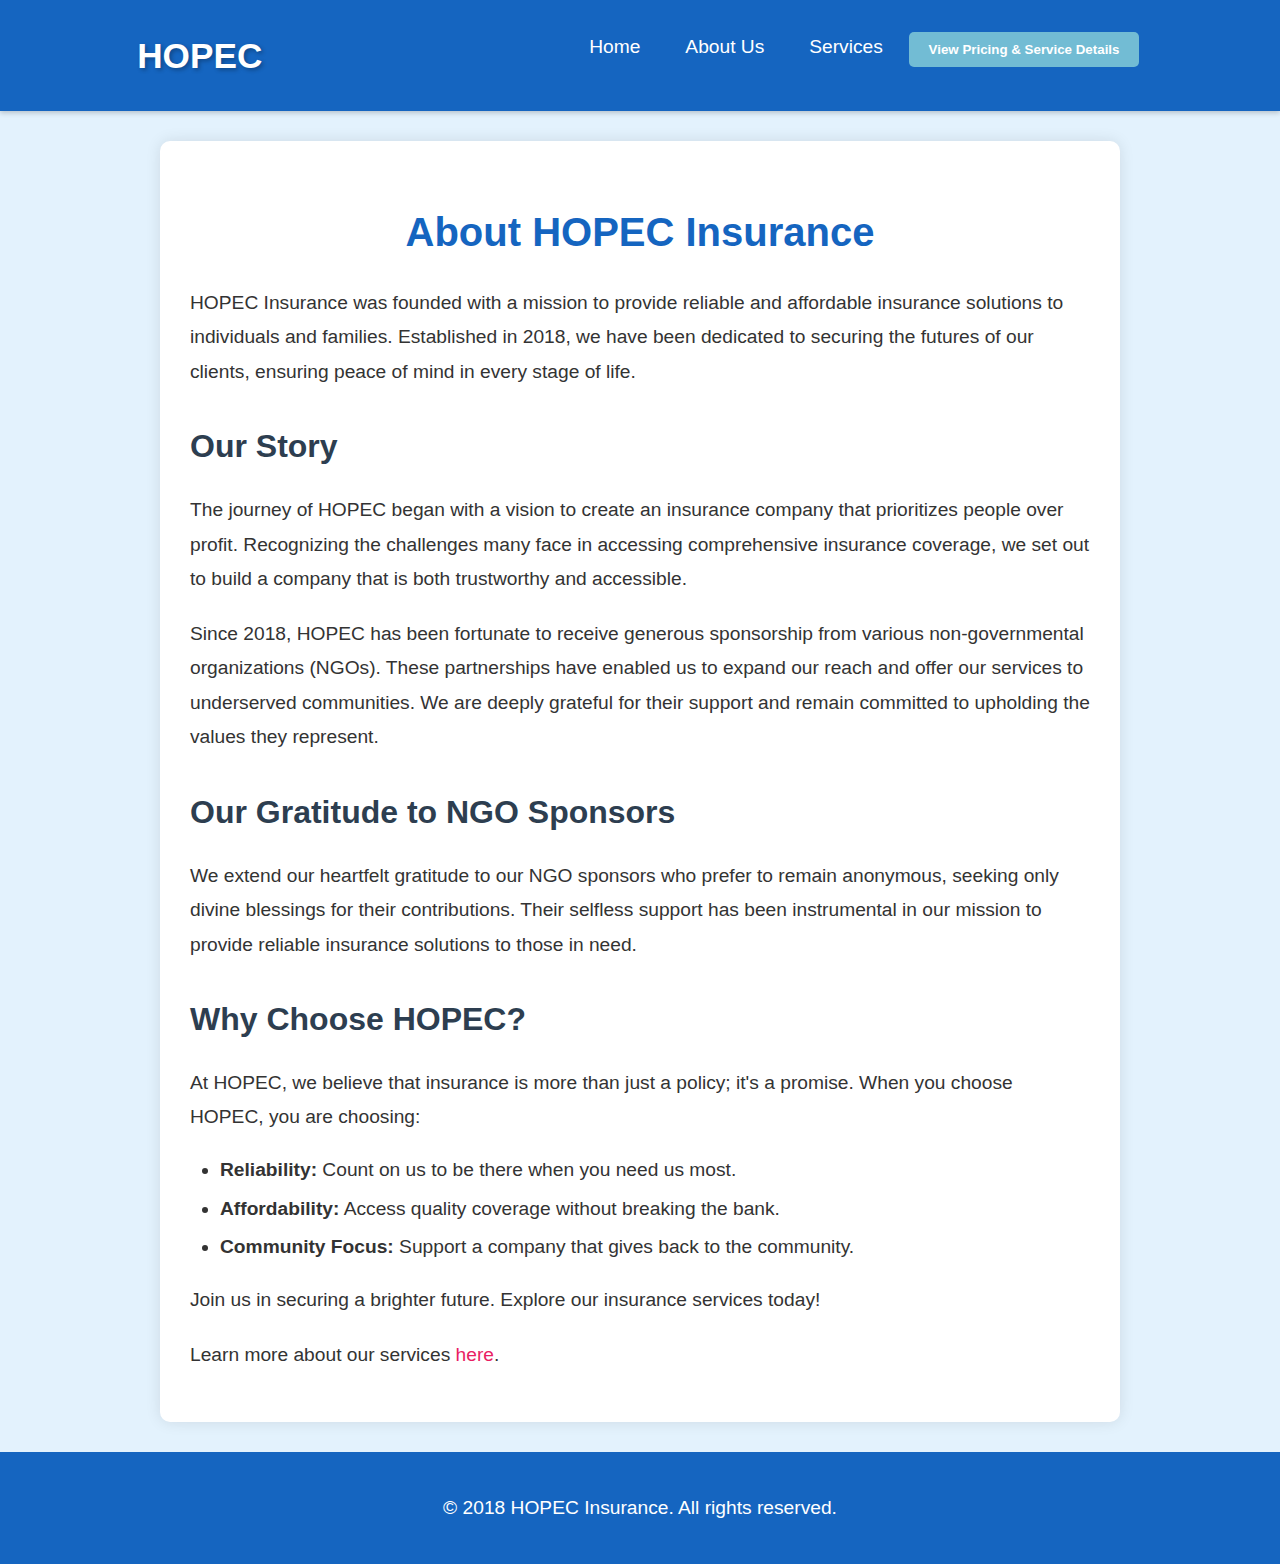
<file: about.html>
<!DOCTYPE html>
<html lang="en">

<head>
    <meta charset="UTF-8">
    <meta name="viewport" content="width=device-width, initial-scale=1.0">
    <title>About HOPEC Insurance</title>
    <link rel="stylesheet" href="style.css">
    <style>
        .container {
            max-width: 900px;
            margin: 30px auto;
            padding: 30px;
            background-color: #fff;
            box-shadow: 0 0 15px rgba(0, 0, 0, 0.1);
            border-radius: 10px;
        }

        h1 {
            font-size: 2.5rem;
            color: #1565c0;
            margin-bottom: 20px;
            text-align: center;
        }

        h2 {
            font-size: 2rem;
            color: #2d3e50;
            margin-top: 30px;
            margin-bottom: 15px;
        }

        p {
            font-size: 1.2rem;
            margin-bottom: 20px;
            line-height: 1.8;
        }

        ul {
            list-style-type: disc;
            padding-left: 30px;
            margin-bottom: 20px;
        }

        li {
            font-size: 1.2rem;
            line-height: 1.6;
            margin-bottom: 8px;
        }

        a {
            color: #e91e63;
            text-decoration: none;
            transition: color 0.3s ease;
        }

        a:hover {
            text-decoration: underline;
            color: #c2185b;
        }
    </style>
</head>

<body>
    <header>
        <nav>
            <div class="logo">HOPEC</div>
            <ul class="nav-links">
                <li><a href="index.html">Home</a></li>
                <li><a href="about.html">About Us</a></li>
                <li><a href="#services">Services</a></li>
                <li><button style="font-weight: bold; background-color: #72bcd4; color: white; padding: 10px 20px; border: none; cursor: pointer; border-radius: 5px;" onclick="document.getElementById('pricingPopup').style.display='block'">View Pricing & Service Details</button></li>
            </ul>
            <div class="burger">
                <div class="line1"></div>
                <div class="line2"></div>
                <div class="line3"></div>
            </div>
        </nav>
    </header>
    <div class="container">
        <h1>About HOPEC Insurance</h1>

        <p>HOPEC Insurance was founded with a mission to provide reliable and affordable insurance solutions to
            individuals and families. Established in 2018, we have been dedicated to securing the futures of our
            clients, ensuring peace of mind in every stage of life.</p>

        <h2>Our Story</h2>

        <p>The journey of HOPEC began with a vision to create an insurance company that prioritizes people over profit.
            Recognizing the challenges many face in accessing comprehensive insurance coverage, we set out to build a
            company that is both trustworthy and accessible.</p>

        <p>Since 2018, HOPEC has been fortunate to receive generous sponsorship from various non-governmental
            organizations (NGOs). These partnerships have enabled us to expand our reach and offer our services to
            underserved communities. We are deeply grateful for their support and remain committed to upholding the
            values they represent.</p>

        <h2>Our Gratitude to NGO Sponsors</h2>

        <p>We extend our heartfelt gratitude to our NGO sponsors who prefer to remain anonymous, seeking only divine
            blessings for their contributions. Their selfless support has been instrumental in our mission to provide
            reliable insurance solutions to those in need.</p>

        <h2>Why Choose HOPEC?</h2>

        <p>At HOPEC, we believe that insurance is more than just a policy; it's a promise. When you choose HOPEC, you
            are choosing:</p>

        <ul>
            <li><strong>Reliability:</strong> Count on us to be there when you need us most.</li>
            <li><strong>Affordability:</strong> Access quality coverage without breaking the bank.</li>
            <li><strong>Community Focus:</strong> Support a company that gives back to the community.</li>
        </ul>

        <p>Join us in securing a brighter future. Explore our insurance services today!</p>

        <p>Learn more about our services <a href="services.html">here</a>.</p>
    </div>
    <footer>
        <p>&copy; 2018 HOPEC Insurance. All rights reserved.</p>
    </footer>
    <script src="script.js"></script>
</body>

</html>
</file>
<file: style.css>
/* General Styles */
body {
    font-family: 'Arial', sans-serif;
    margin: 0;
    padding: 0;
    box-sizing: border-box;
    background-color: #e3f2fd;
    /* A softer blue */
    color: #333;
    /* Dark Gray for Text */
    line-height: 1.7;
    /* Improved line height for readability */
    overflow-x: hidden;
}

/* Header Styles */
header {
    background-color: #1565c0;
    /* A more vibrant blue */
    color: #fff;
    padding: 1rem 0;
    box-shadow: 0 2px 5px rgba(0, 0, 0, 0.2);
}

nav {
    display: flex;
    justify-content: space-around;
    align-items: center;
}

.logo {
    font-size: 2.2rem;
    /* Slightly larger logo */
    font-weight: bold;
    color: #fff;
    /* White for Logo Text */
    text-shadow: 2px 2px 4px rgba(0, 0, 0, 0.3);
}

.nav-links {
    display: flex;
    list-style: none;
    width: 45%;
    /* Adjusted width */
    justify-content: space-around;
}

.nav-links a {
    color: #fff;
    text-decoration: none;
    transition: color 0.3s ease, background-color 0.3s ease;
    padding: 0.7rem 1.2rem;
    /* Adjusted padding */
    border-radius: 7px;
    /* Slightly more rounded */
}

.nav-links a:hover {
    color: #bbdefb;
    /* A lighter blue on hover */
    background-color: rgba(255, 255, 255, 0.1);
}

/* Burger Styles */
.burger {
    display: none;
    cursor: pointer;
}

.burger div {
    width: 25px;
    height: 3px;
    background-color: #fff;
    margin: 5px;
    transition: all 0.3s ease;
}

/* Hero Section Styles */
.hero {
    padding: 5rem 0;
    /* Increased padding */
    text-align: center;
    background-color: #81d4fa;
    /* Light Sea Blue */
    background-image: url('https://images.unsplash.com/photo-1484820301354-63bdc0a74c0f?q=80&w=2070&auto=format&fit=crop&ixlib=rb-4.0.3&ixid=M3wxMjA3fDB8MHxwaG90by1wYWdlfHx8fGVufDB8fHx8fA%3D%3D');
    background-size: cover;
    background-position: center;
    /* Ensure the image covers the area and is centered */
    background-blend-mode: multiply;
    color: #fff;
    text-shadow: 2px 2px 4px rgba(0, 0, 0, 0.5);
}

.hero-content {
    width: 85%;
    /* Adjusted width */
    margin: 0 auto;
}

.hero h1 {
    font-size: 3.5rem;
    /* Increased font size */
    margin-bottom: 1.2rem;
}

.hero p {
    font-size: 1.6rem;
    /* Increased font size */
    margin-bottom: 2.2rem;
}

.hero button {
    background-color: #e91e63;
    /* Pink */
    color: #fff;
    padding: 1.2rem 2.5rem;
    /* Adjusted padding */
    border: none;
    cursor: pointer;
    transition: background-color 0.3s ease, transform 0.3s ease;
    border-radius: 7px;
    box-shadow: 0 2px 5px rgba(0, 0, 0, 0.3);
    font-size: 1.1rem;
}

.hero button:hover {
    background-color: #c2185b;
    /* Darker Pink on Hover */
    transform: translateY(-3px);
}

/* Services Section Styles */
.services {
    padding: 4rem 0;
    /* Increased padding */
    text-align: center;
    background-color: #fff;
    /* White Background */
}

.services h2 {
    color: #1565c0;
    /* A more vibrant blue */
    margin-bottom: 2.5rem;
    font-size: 2.8rem;
    /* Increased font size */
}

.services-container {
    display: flex;
    justify-content: space-around;
    flex-wrap: wrap;
    width: 85%;
    /* Adjusted width */
    margin: 0 auto;
}

.service-card {
    width: 30%;
    margin-bottom: 2.5rem;
    padding: 2rem;
    border: 1px solid #ccc;
    background-color: #f9f9f9;
    /* Light Gray Background */
    border-radius: 12px;
    box-shadow: 0 2px 5px rgba(0, 0, 0, 0.1);
    transition: transform 0.3s ease;
}

.service-card:hover {
    transform: translateY(-7px);
}

.service-card h3 {
    margin-bottom: 1rem;
    color: #1565c0;
    /* A more vibrant blue */
    font-size: 1.8rem;
}

.service-card p {
    font-size: 1.1rem;
}

/* Comments Section Styles */
.comments {
    background-color: #f9f9f9;
    padding: 4rem 0;
    text-align: center;
}

.comments h2 {
    color: #1565c0;
    margin-bottom: 2.5rem;
    font-size: 2.8rem;
}

.comment-container {
    width: 85%;
    margin: 0 auto;
    display: grid;
    grid-template-columns: repeat(auto-fit, minmax(250px, 1fr)); 
    gap: 1.5rem;
}

.comment {
    background-color: #fff;
    padding: 1.5rem;
    border-radius: 8px;
    box-shadow: 0 2px 5px rgba(0, 0, 0, 0.1);
    text-align: left;
    cursor: pointer; 
    transition: transform 0.2s ease-in-out; 
}

.comment:hover {
    transform: scale(1.05); 
}

.comment p {
    font-size: 1.1rem;
    line-height: 1.6;
    margin-bottom: 0.5rem;
}

.comment-author {
    font-style: italic;
    color: #777;
}

.read-more {
    display: inline-block;
    margin-top: 1.5rem;
    padding: 0.8rem 2rem;
    background-color: #1565c0;
    color: #fff;
    text-decoration: none;
    border-radius: 7px;
    transition: background-color 0.3s ease;
}

.read-more:hover {
    background-color: #0d47a1;
}

/* Popup Styles */
.comment-popup {
    display: none;
    position: fixed;
    top: 0;
    left: 0;
    width: 100%;
    height: 100%;
    background-color: rgba(0, 0, 0, 0.8); 
    z-index: 1000;
    justify-content: center;
    align-items: center;
}

.comment-popup-content {
    background-color: #fff;
    padding: 2rem;
    border-radius: 8px;
    box-shadow: 0 4px 8px rgba(0, 0, 0, 0.2);
    text-align: left;
    width: 80%;
    max-width: 600px;
    position: relative;
}

.comment-popup-close {
    position: absolute;
    top: 10px;
    right: 10px;
    font-size: 1.5rem;
    cursor: pointer;
    color: #555;
}

.comment-popup p {
    font-size: 1.2rem;
    line-height: 1.7;
    margin-bottom: 1rem;
}

.comment-popup .comment-author {
    font-size: 1.1rem;
}

#claimPopup {
    display: none;
    position: fixed;
    top: 0;
    left: 0;
    width: 100%;
    height: 100%;
    background-color: rgba(0, 0, 0, 0.5);
    z-index: 1000;
    overflow: auto; 
    backdrop-filter: blur(5px); 
}

#claimPopup > div {
    position: absolute;
    top: 50%;
    left: 50%;
    transform: translate(-50%, -50%);
    background-color: white;
    padding: 30px; 
    border-radius: 10px; 
    width: 85%; 
    max-width: 700px; 
    box-shadow: 0 8px 16px rgba(0, 0, 0, 0.3); 
    font-family: 'Segoe UI', Tahoma, Geneva, Verdana, sans-serif; 
}

#claimPopup h2 {
    color: #2196F3; 
    margin-bottom: 20px;
    text-shadow: 1px 1px 2px rgba(0, 0, 0, 0.1); 
    font-size: 2em; 
}

#claimPopup h3 {
    margin-top: 20px;
    margin-bottom: 10px;
    color: #3f51b5; 
    font-weight: 600; 
    font-size: 1.3em;
}

#claimPopup ol {
    padding-left: 30px;
    margin-bottom: 20px;
    font-size: 1.1em; 
}

#claimPopup li {
    margin-bottom: 12px;
    line-height: 1.6; 
}

#claimPopup p {
    margin-bottom: 15px;
    color: #555; 
    font-size: 1.1em;
    line-height: 1.6;
}

#claimPopup ul {
    padding-left: 30px;
    margin-bottom: 20px;
    list-style-type: square; 
}

#claimPopup a {
    color: #E91E63;
    text-decoration: none;
    transition: color 0.3s ease;
}

#claimPopup a:hover {
    color: #C2185B;
}

#claimPopup button {
    background-color: #2196F3; 
    color: white;
    padding: 12px 25px; 
    border: none;
    border-radius: 8px; 
    cursor: pointer;
    transition: background-color 0.3s ease, transform 0.3s ease;
    box-shadow: 0 4px 8px rgba(0, 0, 0, 0.2);
    font-size: 1.1em;
    font-weight: 500;
}

#claimPopup button:hover {
    background-color: #1976D2; 
    transform: translateY(-2px); 
}

#pricingPopup {
    display: none;
    position: fixed;
    top: 0;
    left: 0;
    width: 100%;
    height: 100%;
    background-color: rgba(0, 0, 0, 0.5);
    z-index: 1001;
    overflow: auto;
    backdrop-filter: blur(5px);
}

#pricingPopup > div {
    position: absolute;
    top: 50%;
    left: 50%;
    transform: translate(-50%, -50%);
    background-color: white;
    padding: 30px;
    border-radius: 10px;
    width: 85%;
    max-width: 700px;
    box-shadow: 0 8px 16px rgba(0, 0, 0, 0.3);
    font-family: 'Segoe UI', Tahoma, Geneva, Verdana, sans-serif;
}

#pricingPopup h2 {
    color: #2980b9;
    margin-bottom: 20px;
    font-size: 2em;
}

#pricingPopup h3 {
    margin-top: 20px;
    margin-bottom: 10px;
    color: #3f51b5;
    font-weight: 600;
    font-size: 1.3em;
}

#pricingPopup p {
    margin-bottom: 15px;
    color: #555;
    font-size: 1.1em;
    line-height: 1.6;
}

#pricingPopup button {
    background-color: #3498db;
    color: white;
    padding: 15px 30px;
    border: none;
    border-radius: 10px;
    cursor: pointer;
    transition: background-color 0.3s ease, transform 0.3s ease;
    box-shadow: 0 5px 10px rgba(0, 0, 0, 0.2);
    font-size: 1.2em;
    font-weight: bold;
    position: relative;
    overflow: hidden;
}

#pricingPopup button:hover {
    background-color: #2c6f9e;
    transform: translateY(-2px);
}

#pricingPopupClose {
    background-color: #e74c3c;
    color: white;
    padding: 15px 30px;
    border: none;
    border-radius: 10px;
    cursor: pointer;
    transition: background-color 0.3s ease, transform 0.3s ease;
    box-shadow: 0 5px 10px rgba(0, 0, 0, 0.2);
    font-size: 1.2em;
    font-weight: bold;
    position: relative;
    overflow: hidden;
}

#pricingPopupClose:hover {
    background-color: #c0392b;
    transform: translateY(-2px);
}

#pricingPopupClose span {
    position: relative;
    z-index: 2;
}

#pricingPopupClose::after {
    content: '';
    position: absolute;
    left: 50%;
    top: 50%;
    transform: translate(-50%, -50%) scale(0);
    background-color: rgba(255, 255, 255, 0.3);
    width: 100%;
    height: 100%;
    border-radius: 50%;
    opacity: 0;
    transition: transform 0.4s, opacity 0.4s;
    z-index: 1;
}

#pricingPopupClose:active::after {
    transform: translate(-50%, -50%) scale(2);
    opacity: 1;
}

/* Contact Section Styles */
.contact {
    background-color: #e1f5fe;
    /* Light Sea Blue */
    padding: 4rem 0;
    text-align: center;
}

.contact h2 {
    color: #1565c0;
    /* A more vibrant blue */
    margin-bottom: 2.5rem;
    font-size: 2.8rem;
    /* Increased font size */
}

.contact form {
    width: 65%;
    /* Adjusted width */
    margin: 0 auto;
    display: flex;
    flex-direction: column;
}

.contact input,
.contact textarea {
    padding: 1.2rem;
    margin-bottom: 1.2rem;
    border: 1px solid #ccc;
    border-radius: 7px;
    font-size: 1.1rem;
}

.contact button {
    background-color: #e91e63;
    /* Pink */
    color: #fff;
    padding: 1.2rem 2.5rem;
    border: none;
    cursor: pointer;
    transition: background-color 0.3s ease, transform 0.3s ease;
    border-radius: 7px;
    box-shadow: 0 2px 5px rgba(0, 0, 0, 0.3);
    font-size: 1.1rem;
}

.contact button:hover {
    background-color: #c2185b;
    /* Darker Pink on Hover */
    transform: translateY(-3px);
}

/* Footer Styles */
footer {
    background-color: #1565c0;
    /* A more vibrant blue */
    color: #fff;
    text-align: center;
    padding: 1.2rem 0;
}

/* Responsive Design */
@media screen and (max-width: 768px) {
    .nav-links {
        position: absolute;
        right: 0px;
        height: 92vh;
        top: 8vh;
        background-color: #1565c0;
        /* A more vibrant blue */
        display: flex;
        flex-direction: column;
        align-items: center;
        width: 60%;
        /* Adjusted width */
        transform: translateX(100%);
        transition: transform 0.5s ease-in;
    }

    .nav-links li {
        opacity: 0;
    }

    .burger {
        display: block;
    }

    .services-container {
        flex-direction: column;
        align-items: center;
    }

    .service-card {
        width: 85%;
    }

    .contact form {
        width: 95%;
    }

    .hero h1 {
        font-size: 2.8rem;
    }

    .hero p {
        font-size: 1.3rem;
    }
}

.nav-active {
    transform: translateX(0%);
}

/* Burger Animation */
.toggle .line1 {
    transform: rotate(-45deg) translate(-5px, 6px);
}

.toggle .line2 {
    opacity: 0;
}

.toggle .line3 {
    transform: rotate(45deg) translate(-5px, -6px);
}

/* Keyframes */
@keyframes navLinkFade {
    from {
        opacity: 0;
        transform: translateX(50px);
    }

    to {
        opacity: 1;
        transform: translateX(0px);
    }
}
</file>
